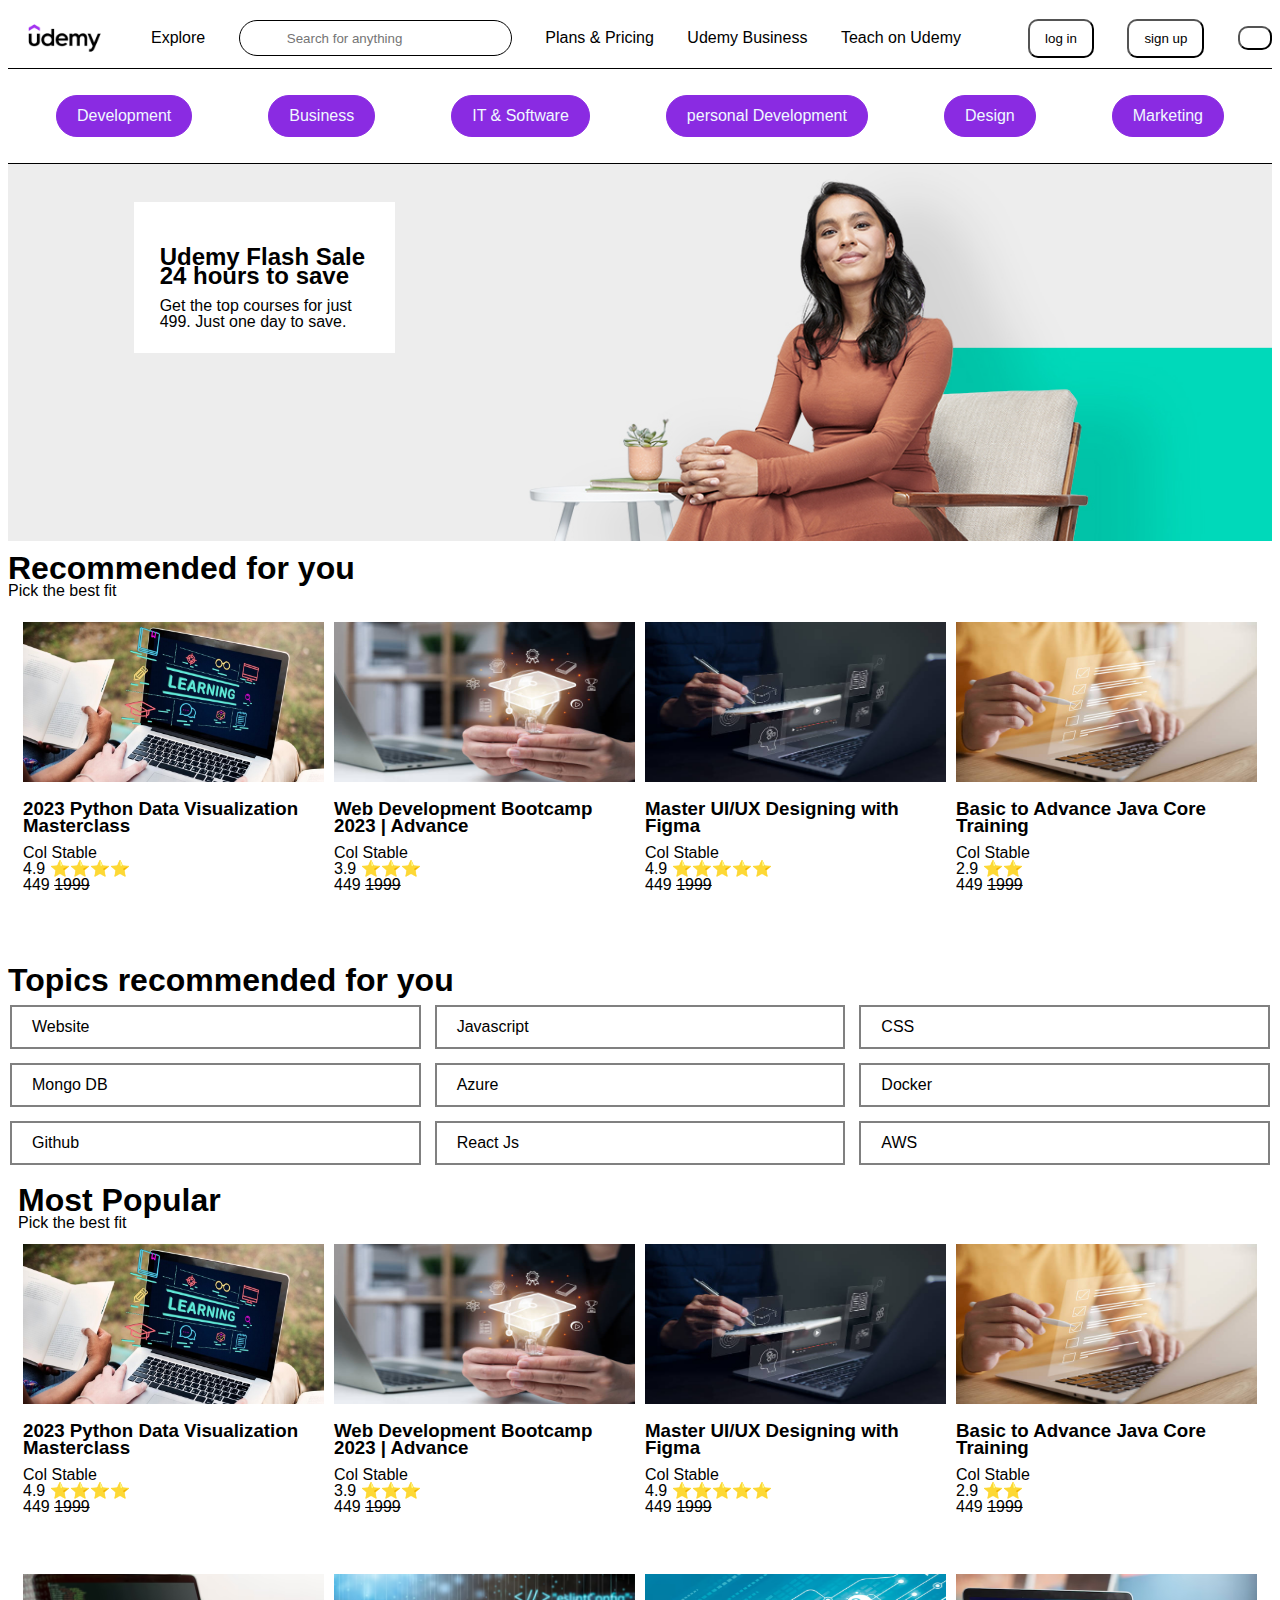
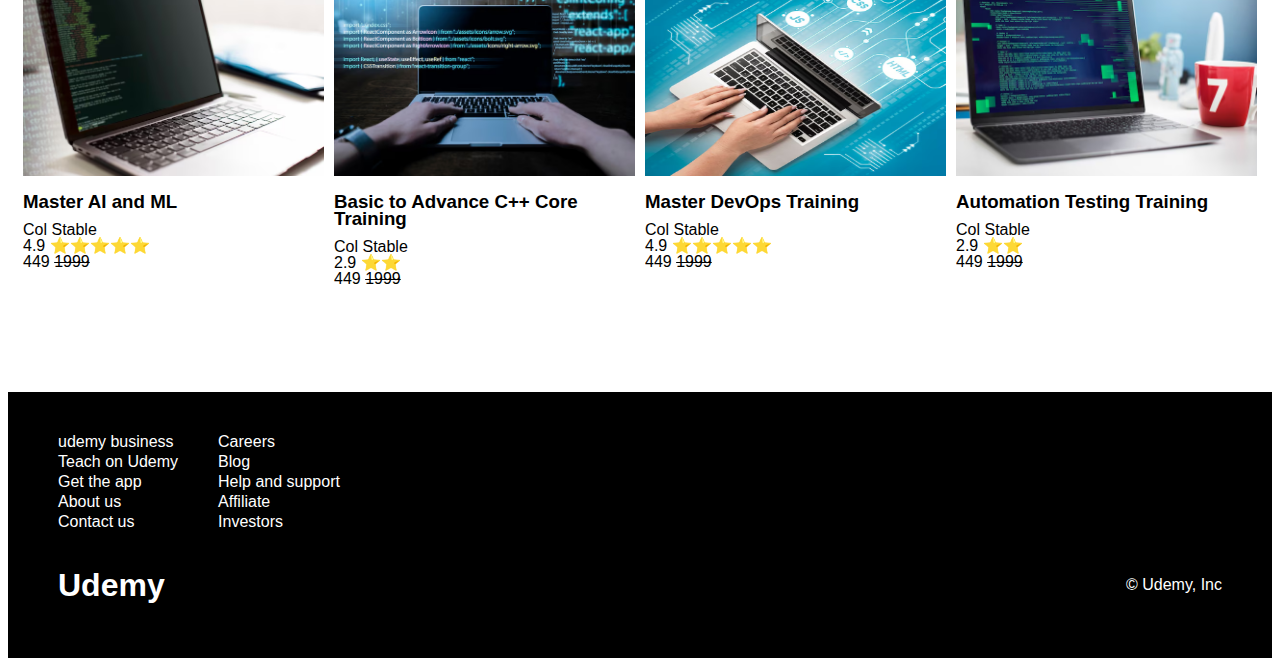
<file: index.html>
<!DOCTYPE html>
<html lang="en">
<head>
    <meta charset="UTF-8">
    <meta name="viewport" content="width=device-width, initial-scale=1.0">
    <title>Udemy</title>
    <link rel="stylesheet" href="style.css">

    <link rel="stylesheet" href="https://cdnjs.cloudflare.com/ajax/libs/font-awesome/6.7.0/css/all.min.css" integrity="sha512-9xKTRVabjVeZmc+GUW8GgSmcREDunMM+Dt/GrzchfN8tkwHizc5RP4Ok/MXFFy5rIjJjzhndFScTceq5e6GvVQ==" crossorigin="anonymous" referrerpolicy="no-referrer" />
</head>
<body>

    <div class="navbar">
        
            <img src="images/u.png" alt="Udemy" title="Udemy page" height="60">
            <p>Explore</p>
            <div class="search">
                <i class="fa-solid fa-magnifying-glass"></i>
                <input  type="text" placeholder="Search for anything">
            </div>
            <p>Plans & Pricing</p>
            <p>Udemy Business</p>
            <p>Teach on Udemy</p>
            <i class="fa-solid fa-cart-shopping"></i>
            <button class="btn">log in</button>
            <button class="btn">sign up</button>
            <button class="btn"><i class="fa-solid fa-globe"></i></button>
    </div>

    <div class="profile">
        <p>Development</p>
        <p>Business</p>
        <p>IT & Software</p>
        <p>personal Development</p>
        <p>Design</p>
        <p>Marketing</p>
    </div>

    <div class="sale-image">
        <img src="images/sale-image.jpg" alt="" >
        <div class="sale-image__offer">
            <h2>Udemy Flash Sale 24 hours to save</h2>
            <p>Get the top courses for just</p>
            <p>499. Just one day to save.</p>
        </div>
    </div>

    <div class="recommended">
        <h1 class="recommended__title">Recommended for you</h1>
        <p>Pick the best fit</p>
        <div class="recommended__container">

            <div class="course-card">
            <img src="./images/1.jpg" alt="" />
            <h3>2023 Python Data Visualization Masterclass</h3>
            <p>Col Stable</p>
            <p>4.9 ⭐⭐⭐⭐</p>
            <p>449 <del>1999</del> </p> 
        </div>

            <div class="course-card">
            <img src="./images/2.jpg" alt="" />
            <h3>Web Development Bootcamp 2023 | Advance</h3>
            <p>Col Stable</p>
            <p>3.9 ⭐⭐⭐</p>
            <p>449 <del>1999</del></p> 
        </div>

            <div class="course-card">
            <img src="./images/3.jpg" alt="" />
            <h3>Master UI/UX Designing with Figma</h3>
            <p>Col Stable</p>
            <p>4.9 ⭐⭐⭐⭐⭐</p>
            <p>449 <del>1999</del></p>
        </div>

            <div class="course-card">
            <img src="./images/4.jpg" alt="" />
            <h3>Basic to Advance Java Core Training</h3>
            <p>Col Stable</p>
            <p>2.9 ⭐⭐</p>
            <p>449 <del>1999</del></p>
        </div>
    </div>
</div>

<div class="topics">
    <h1 class="topics__title">Topics recommended for you</h1>
    <div class="topics__container">
        <p>Website</p>
        <p>Javascript</p>
        <p>CSS</p>
        <p>Mongo DB</p>
        <p>Azure</p>
        <p>Docker</p>
        <p>Github</p>
        <p>React Js</p>
        <p>AWS</p>
    </div>
</div>

<div class="popular">
    <h1 class="popular__title">Most Popular</h1>
    <p class="popular__subtitle">Pick the best fit</p>

    <div class="popular__container">
        <div class="course-card">
        <img src="./images/1.jpg" alt="" />
        <h3>2023 Python Data Visualization Masterclass</h3>
        <p>Col Stable</p>
        <p>4.9 ⭐⭐⭐⭐</p>
        <p>449 <del>1999</del> </p> 
    </div>

        <div class="course-card">
        <img src="./images/2.jpg" alt="" />
        <h3>Web Development Bootcamp 2023 | Advance</h3>
        <p>Col Stable</p>
        <p>3.9 ⭐⭐⭐</p>
        <p>449 <del>1999</del></p> 
    </div>

        <div class="course-card">
        <img src="./images/3.jpg" alt="" />
        <h3>Master UI/UX Designing with Figma</h3>
        <p>Col Stable</p>
        <p>4.9 ⭐⭐⭐⭐⭐</p>
        <p>449 <del>1999</del></p>
    </div>

        <div class="course-card">
        <img src="./images/4.jpg" alt="" />
        <h3>Basic to Advance Java Core Training</h3>
        <p>Col Stable</p>
        <p>2.9 ⭐⭐</p>
        <p>449 <del>1999</del></p>
    </div>

    <div class="course-card">
        <img src="./images/5.jpg" alt="" />
        <h3>Master AI and ML</h3>
        <p>Col Stable</p>
        <p>4.9 ⭐⭐⭐⭐⭐</p>
        <p>449 <del>1999</del></p>
    </div>

        <div class="course-card">
        <img src="./images/6.jpg" alt="" />
        <h3>Basic to Advance C++ Core Training</h3>
        <p>Col Stable</p>
        <p>2.9 ⭐⭐</p>
        <p>449 <del>1999</del></p>
    </div>

    <div class="course-card">
        <img src="./images/7.jpg" alt="" />
        <h3>Master DevOps Training</h3>
        <p>Col Stable</p>
        <p>4.9 ⭐⭐⭐⭐⭐</p>
        <p>449 <del>1999</del></p>
    </div>

        <div class="course-card">
        <img src="./images/8.jpg" alt="" />
        <h3>Automation Testing Training</h3>
        <p>Col Stable</p>
        <p>2.9 ⭐⭐</p>
        <p>449 <del>1999</del></p>
    </div>

    </div>
</div>

<div class="footer">
    <div class="footer__one">
        <div class="footer__one__s1">
            <p>udemy business</p>
            <p>Teach on Udemy</p>
            <p>Get the app</p>
            <p>About us</p>
            <p>Contact us</p>
        </div>

        <div class="footer__one__s2">
            <p>Careers</p>
            <p>Blog</p>
            <p>Help and support</p>
            <p>Affiliate</p>
            <p>Investors</p>
        </div>
    </div>

    <div class="footer__two">
        <h1>Udemy</h1>
        <p>&copy; Udemy, Inc</p>
    </div>

</div>


     


    
</body>
</html>
</file>
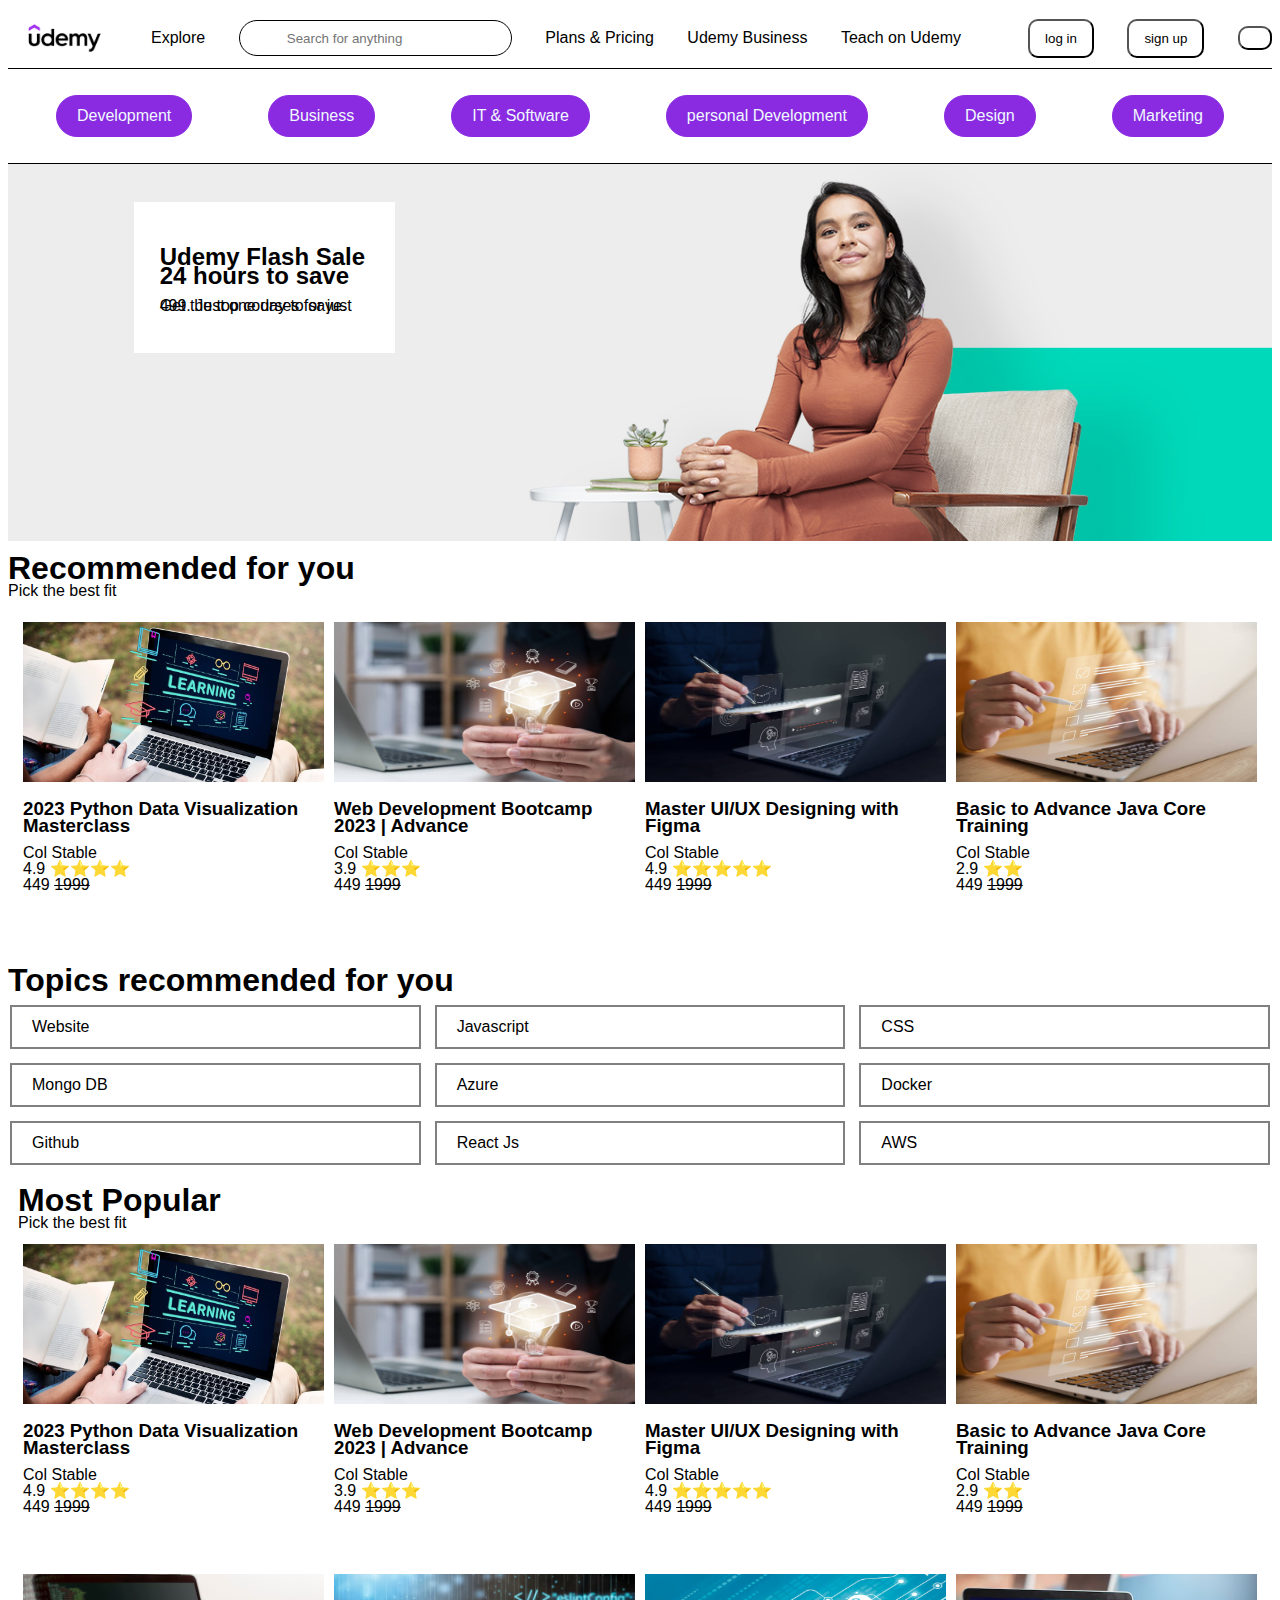
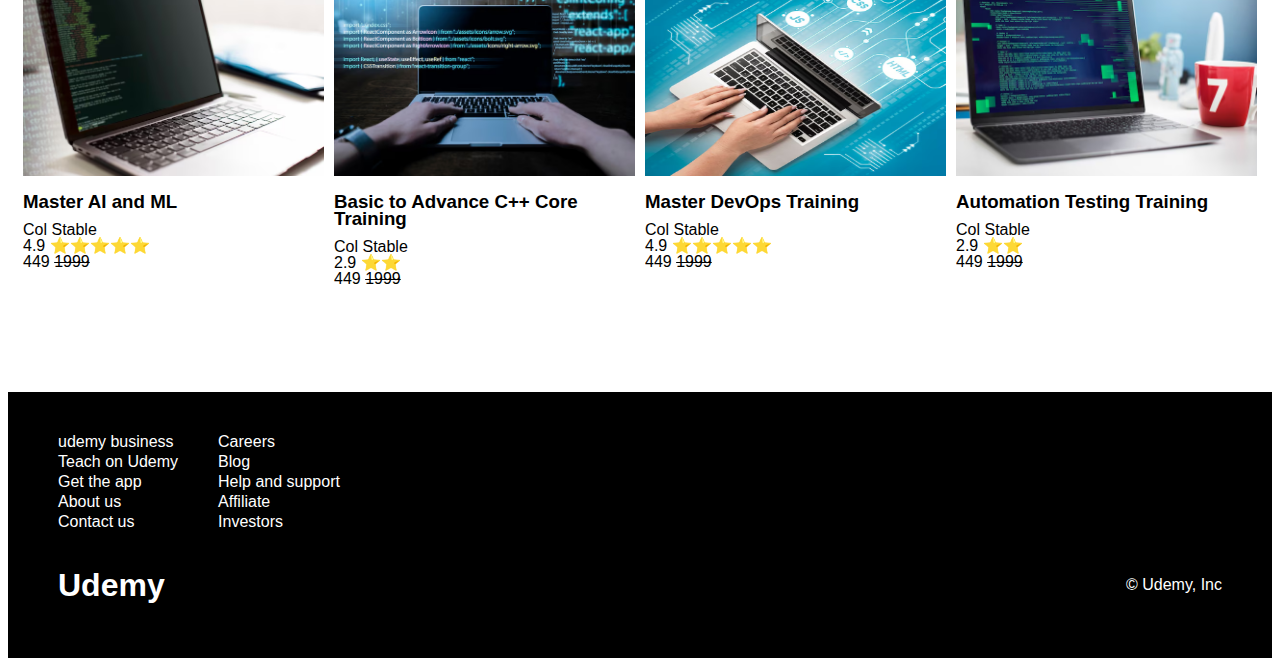
<file: udemy.html>
<!DOCTYPE html>
<html lang="en">
<head>
    <meta charset="UTF-8">
    <meta name="viewport" content="width=device-width, initial-scale=1.0">
    <title>Udemy</title>
    <link rel="stylesheet" href="style.css">

    <link rel="stylesheet" href="https://cdnjs.cloudflare.com/ajax/libs/font-awesome/6.7.0/css/all.min.css" integrity="sha512-9xKTRVabjVeZmc+GUW8GgSmcREDunMM+Dt/GrzchfN8tkwHizc5RP4Ok/MXFFy5rIjJjzhndFScTceq5e6GvVQ==" crossorigin="anonymous" referrerpolicy="no-referrer" />
</head>
<body>

    <div class="navbar">
        
            <img src="images/u.png" alt="Udemy" title="Udemy page" height="60">
            <p>Explore</p>
            <div class="search">
                <i class="fa-solid fa-magnifying-glass"></i>
                <input  type="text" placeholder="Search for anything">
            </div>
            <p>Plans & Pricing</p>
            <p>Udemy Business</p>
            <p>Teach on Udemy</p>
            <i class="fa-solid fa-cart-shopping"></i>
            <button class="btn">log in</button>
            <button class="btn">sign up</button>
            <button class="btn"><i class="fa-solid fa-globe"></i></button>
    </div>

    <div class="profile">
        <p>Development</p>
        <p>Business</p>
        <p>IT & Software</p>
        <p>personal Development</p>
        <p>Design</p>
        <p>Marketing</p>
    </div>

    <div class="sale-image">
        <img src="images/sale-image.jpg" alt="" >
        <div class="sale-image__offer">
            <h2>Udemy Flash Sale 24 hours to save</h2>
            <p>Get the top courses for just 499. Just one day to save.</p>
        </div>
    </div>

    <div class="recommended">
        <h1 class="recommended__title">Recommended for you</h1>
        <p>Pick the best fit</p>
        <div class="recommended__container">

            <div class="course-card">
            <img src="./images/1.jpg" alt="" />
            <h3>2023 Python Data Visualization Masterclass</h3>
            <p>Col Stable</p>
            <p>4.9 ⭐⭐⭐⭐</p>
            <p>449 <del>1999</del> </p> 
        </div>

            <div class="course-card">
            <img src="./images/2.jpg" alt="" />
            <h3>Web Development Bootcamp 2023 | Advance</h3>
            <p>Col Stable</p>
            <p>3.9 ⭐⭐⭐</p>
            <p>449 <del>1999</del></p> 
        </div>

            <div class="course-card">
            <img src="./images/3.jpg" alt="" />
            <h3>Master UI/UX Designing with Figma</h3>
            <p>Col Stable</p>
            <p>4.9 ⭐⭐⭐⭐⭐</p>
            <p>449 <del>1999</del></p>
        </div>

            <div class="course-card">
            <img src="./images/4.jpg" alt="" />
            <h3>Basic to Advance Java Core Training</h3>
            <p>Col Stable</p>
            <p>2.9 ⭐⭐</p>
            <p>449 <del>1999</del></p>
        </div>



    </div>
</div>

<div class="topics">
    <h1 class="topics__title">Topics recommended for you</h1>
    <div class="topics__container">
        <p>Website</p>
        <p>Javascript</p>
        <p>CSS</p>
        <p>Mongo DB</p>
        <p>Azure</p>
        <p>Docker</p>
        <p>Github</p>
        <p>React Js</p>
        <p>AWS</p>
    </div>
</div>

<div class="popular">
    <h1 class="popular__title">Most Popular</h1>
    <p class="popular__subtitle">Pick the best fit</p>

    <div class="popular__container">
        <div class="course-card">
        <img src="./images/1.jpg" alt="" />
        <h3>2023 Python Data Visualization Masterclass</h3>
        <p>Col Stable</p>
        <p>4.9 ⭐⭐⭐⭐</p>
        <p>449 <del>1999</del> </p> 
    </div>

        <div class="course-card">
        <img src="./images/2.jpg" alt="" />
        <h3>Web Development Bootcamp 2023 | Advance</h3>
        <p>Col Stable</p>
        <p>3.9 ⭐⭐⭐</p>
        <p>449 <del>1999</del></p> 
    </div>

        <div class="course-card">
        <img src="./images/3.jpg" alt="" />
        <h3>Master UI/UX Designing with Figma</h3>
        <p>Col Stable</p>
        <p>4.9 ⭐⭐⭐⭐⭐</p>
        <p>449 <del>1999</del></p>
    </div>

        <div class="course-card">
        <img src="./images/4.jpg" alt="" />
        <h3>Basic to Advance Java Core Training</h3>
        <p>Col Stable</p>
        <p>2.9 ⭐⭐</p>
        <p>449 <del>1999</del></p>
    </div>

    <div class="course-card">
        <img src="./images/5.jpg" alt="" />
        <h3>Master AI and ML</h3>
        <p>Col Stable</p>
        <p>4.9 ⭐⭐⭐⭐⭐</p>
        <p>449 <del>1999</del></p>
    </div>

        <div class="course-card">
        <img src="./images/6.jpg" alt="" />
        <h3>Basic to Advance C++ Core Training</h3>
        <p>Col Stable</p>
        <p>2.9 ⭐⭐</p>
        <p>449 <del>1999</del></p>
    </div>

    <div class="course-card">
        <img src="./images/7.jpg" alt="" />
        <h3>Master DevOps Training</h3>
        <p>Col Stable</p>
        <p>4.9 ⭐⭐⭐⭐⭐</p>
        <p>449 <del>1999</del></p>
    </div>

        <div class="course-card">
        <img src="./images/8.jpg" alt="" />
        <h3>Automation Testing Training</h3>
        <p>Col Stable</p>
        <p>2.9 ⭐⭐</p>
        <p>449 <del>1999</del></p>
    </div>

    </div>
</div>

<div class="footer">
    <div class="footer__one">
        <div class="footer__one__s1">
            <p>udemy business</p>
            <p>Teach on Udemy</p>
            <p>Get the app</p>
            <p>About us</p>
            <p>Contact us</p>
        </div>

        <div class="footer__one__s2">
            <p>Careers</p>
            <p>Blog</p>
            <p>Help and support</p>
            <p>Affiliate</p>
            <p>Investors</p>
        </div>
    </div>

    <div class="footer__two">
        <h1>Udemy</h1>
        <p>&copy; Udemy, Inc</p>
    </div>

</div>


     


    
</body>
</html>
</file>
<file: style.css>
body{
  font-family: "Poppins", sans-serif;
  /* font-weight: 100; */
  font-style: normal;
  /* border: solid 1px beige; */
  /* border-radius: 2px; */
}

.navbar{
    display: flex;
    justify-content: space-between;
    align-items: center ;
    border-bottom: solid 1px;
}

.btn{
    border-radius: 10px;
    color: black;
    padding: 10px 15px;
    /* text-align: center; */
    /* text-decoration: none; */
    /* font-size: 15px; */
    background-color: white;
    /* font-weight: bold; */
}
.search{
    border-radius: 50px;
    text-align: center;
    padding: 8px 45px;
    border: solid 1px black ;
}

.search input{
    border: none;
}

.search input:focus{
    outline: none;
}

.profile{
    padding: 10px;
    display: flex;
    justify-content: space-around;
    border-bottom: solid 1px;
}

.profile p{
    border: solid blueviolet 1px;
    background-color: blueviolet;
    padding: 20px 20px;
    border-radius: 30px;
    color: aliceblue;
    cursor: pointer;
}
.profile p:hover{
    transition: 1s;
    border: solid 1px blueviolet;
    background-color: transparent;
    color: blueviolet;
}

.sale-image{
    position: relative;
}

.sale-image img{
    width: 100%;
}

.sale-image__offer{
    width: 210px;
    height: 100px;
    background-color: white;
    position: absolute;
    top: 10%;
    left: 10%;
    padding: 2%;
    animation-duration: zoom;
    animation-duration: 2s;
    /* opacity: 0; */
    animation-fill-mode: forwards;
}

h2{
    line-height: 0.8;
}

@keyframes zoom{
    0%{
        transform: scale(0);
        opacity: 0;
    }

    100%{
        opacity: 1;
        transform: scale(1);
    }
}

.recommended{
    margin-top: 10px; 
}

.recommended__container{
    display: flex;
    justify-content: space-between;
    padding: 10px;
    flex-wrap: wrap;
}

.course-card{
    flex-grow: 1;
    flex-basis: 20%;
    margin: 5px;
    line-height: 0.1;
    margin-bottom: 0.8;
}

h1{
    line-height: 0.1;
}

h3{
    line-height: 0.9;
}

p{
    line-height: 0;
}

.course-card img{
    height: 50%;
    width: 100%;
}

.topics{
    line-height: 0.1;
}

.topics__container{
    display: flex;
    gap: 10px;
    flex-wrap: wrap;
}

.topics__container p{
    border: solid grey 2px;
    padding: 20px;
    margin: 2px;
    flex-grow: 1;
    flex-basis: 25%;
    line-height: 0.1%;
}

.popular{
    padding: 10px;
}

.popular__container{
    display: flex;
    flex-wrap: wrap;
    justify-content: space-between;
    margin-top: 10px;
}

.footer{
    padding: 30px;
    background-color: black;
    color: white;
}

.footer__one{
    display: flex;
}

.footer__one p{
    margin: 20px;
}

.footer__two{
    margin: 20px;
    align-items:  center;
    display: flex;
    justify-content: space-between;
}

@media screen and (max-width:800px){
    body{
        font-size: 10px;
    }
}

@media screen and (max-width:600px){
    .course-card{
        flex-basis: 40%;
    }
    .profile{
        display: none;
    }
    .sale-image__offer{
        display: none;
    }
}
</file>
